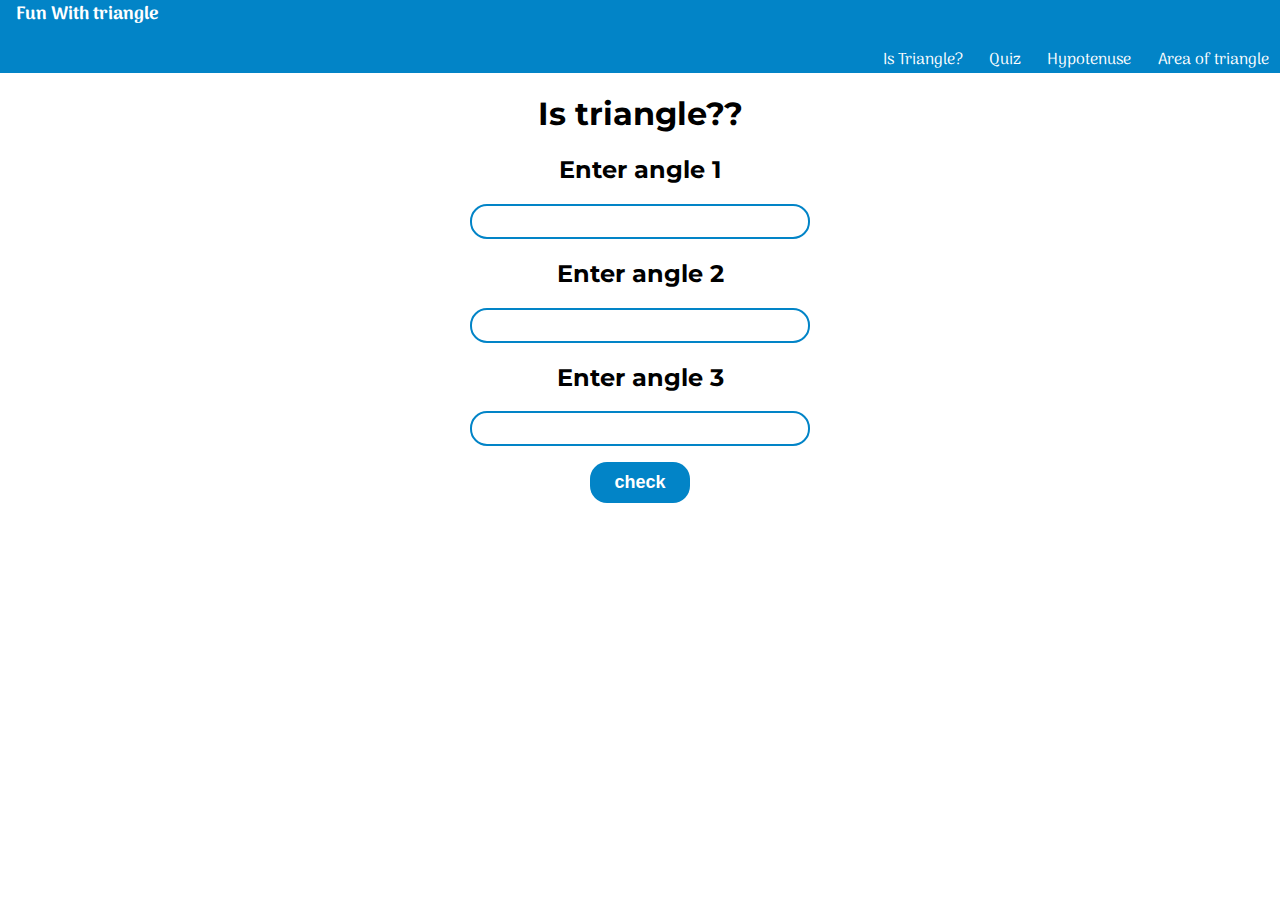
<file: index.html>
<!DOCTYPE html>
<html lang="en">

<head>
    <meta charset="UTF-8">
    <meta http-equiv="X-UA-Compatible" content="IE=edge">
    <meta name="viewport" content="width=device-width, initial-scale=1.0">
    <title>Is triangle</title>
    <link href="style.css" rel="stylesheet"/>
</head>

<body>
    <header>
        <h3> Fun With triangle</h3>
        <nav>
            <a href="/index.html">Is Triangle?</a>
            <a href="/pages/quiz.html">Quiz</a>
            <a href="/pages/hypotenuse.html">Hypotenuse</a>
            <a href="/pages/area_of_triangle.html">Area of triangle</a>
        </nav>
    </header>
    <div class="container">
        <h1>Is triangle??</h1>
        <h2>Enter angle 1</h2>
        <input type="number" id="angle1" class="angle" required />
        <h2>Enter angle 2</h2>
        <input type="number" id="angle2" class="angle" required />
    <h2>Enter angle 3</h2>
    <input type="number" id="angle3" class="angle" required />
    <input type="button" id="click" value="check" class="click"/>
    <h3 id="msg" class="msg"></h3>

</div>
    <script src="main.js" type="text/javascript"></script>
</body>

</html>
</file>
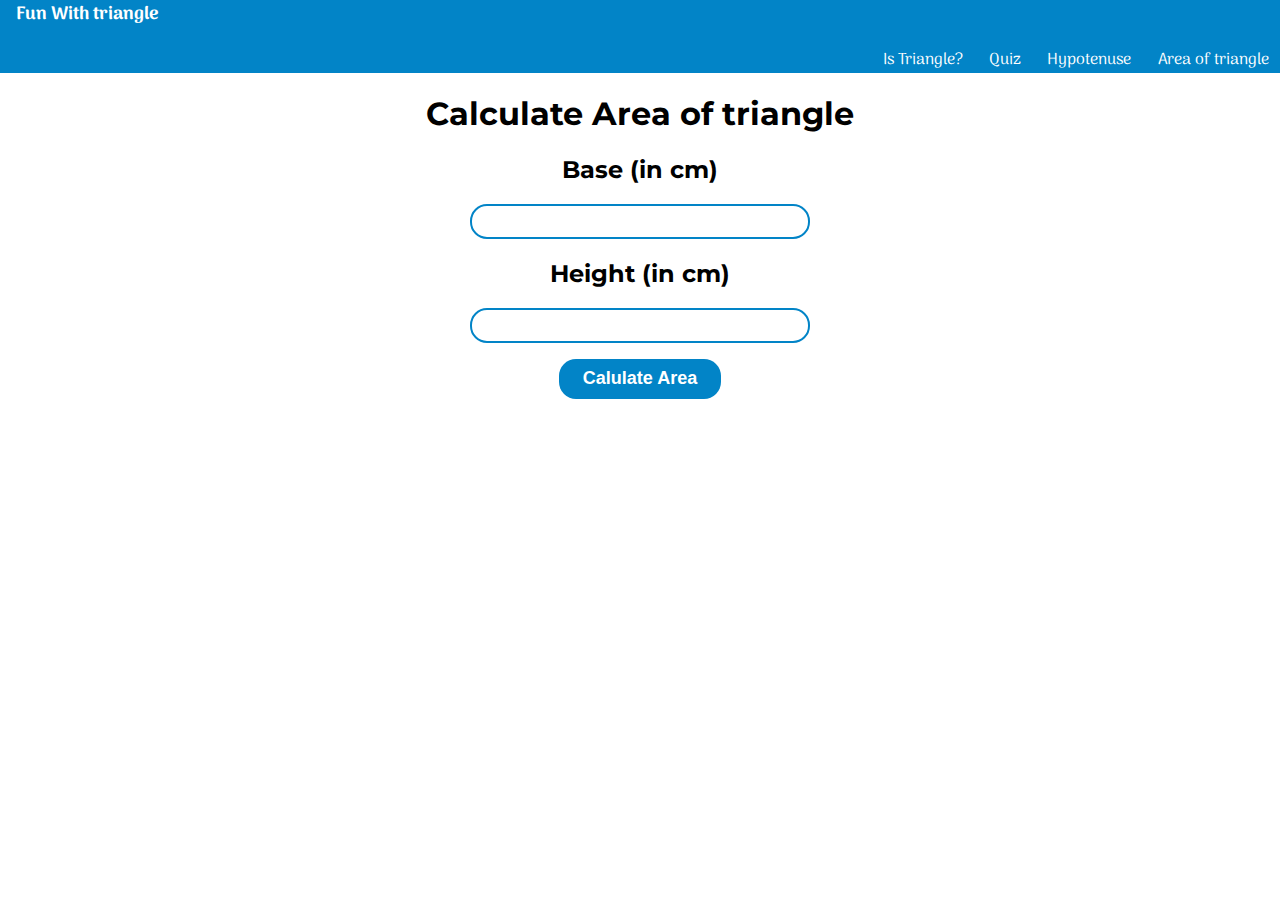
<file: pages/area_of_triangle.html>
<!DOCTYPE html>
<html lang="en">
<head>
    <meta charset="UTF-8">
    <meta http-equiv="X-UA-Compatible" content="IE=edge">
    <meta name="viewport" content="width=device-width, initial-scale=1.0">
    <title>Area of triangle</title>
    <link href="/style.css" rel="stylesheet"/>
</head>
<body>
    <header>
        <h3> Fun With triangle</h3>
        <nav>
            <a href="/index.html">Is Triangle?</a>
            <a href="quiz.html">Quiz</a>
            <a href="/pages/hypotenuse.html">Hypotenuse</a>
            <a href="/pages/area_of_triangle.html">Area of triangle</a>
        </nav>
    </header>
    <div class="container">
        <h1>Calculate Area of triangle</h1>
        <h2>Base (in cm)</h2>
        <input type="number" class="angle" id="lenghtOne">
        <h2>Height (in cm)</h2>
        <input type="number" class="angle" id="lengthTwo">
        <input type="button" value="Calulate Area" class="click" id="btn">
        <h3 id="output"></h3>
    </div>
    <script src="/script/Area-of-triangle.js" type="text/javascript"></script>
</body>
</html>
</file>
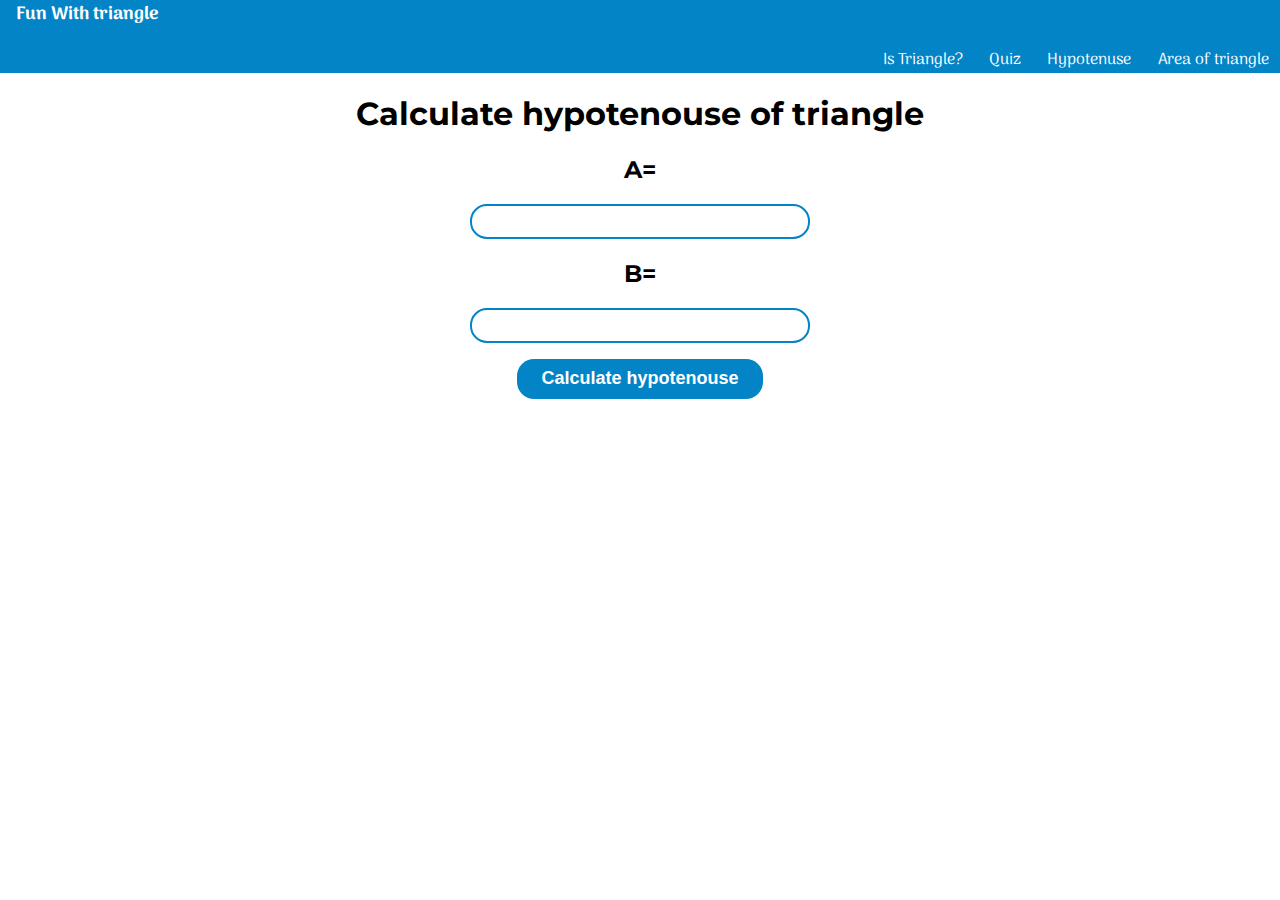
<file: pages/hypotenuse.html>
<!DOCTYPE html>
<html lang="en">
<head>
    <meta charset="UTF-8">
    <meta http-equiv="X-UA-Compatible" content="IE=edge">
    <meta name="viewport" content="width=device-width, initial-scale=1.0">
    <title>Hypotenouse of right angle triangle</title>
    <link href="/style.css" rel="stylesheet"/>
</head>
<body>
    <header>
        <h3> Fun With triangle</h3>
        <nav>
            <a href="/index.html">Is Triangle?</a>
            <a href="quiz.html">Quiz</a>
            <a href="/pages/hypotenuse.html">Hypotenuse</a>
            <a href="/pages/area_of_triangle.html">Area of triangle</a>
        </nav>
    </header>
    <div class="container">
    <h1>Calculate hypotenouse of triangle</h1>
    <h2>A=</h2>
    <input type="number" id="first" class="angle"/>
    <h2>B=</h2>
    <input type="number" class="angle" id="second" />
    <input type="button" value="Calculate hypotenouse" class="click" id="click"/>
    <h3 id="ot"></h3>
</div>
<script src="/script/hypotenuse.js" type="text/javascript"></script>
</body>
</html>
</file>
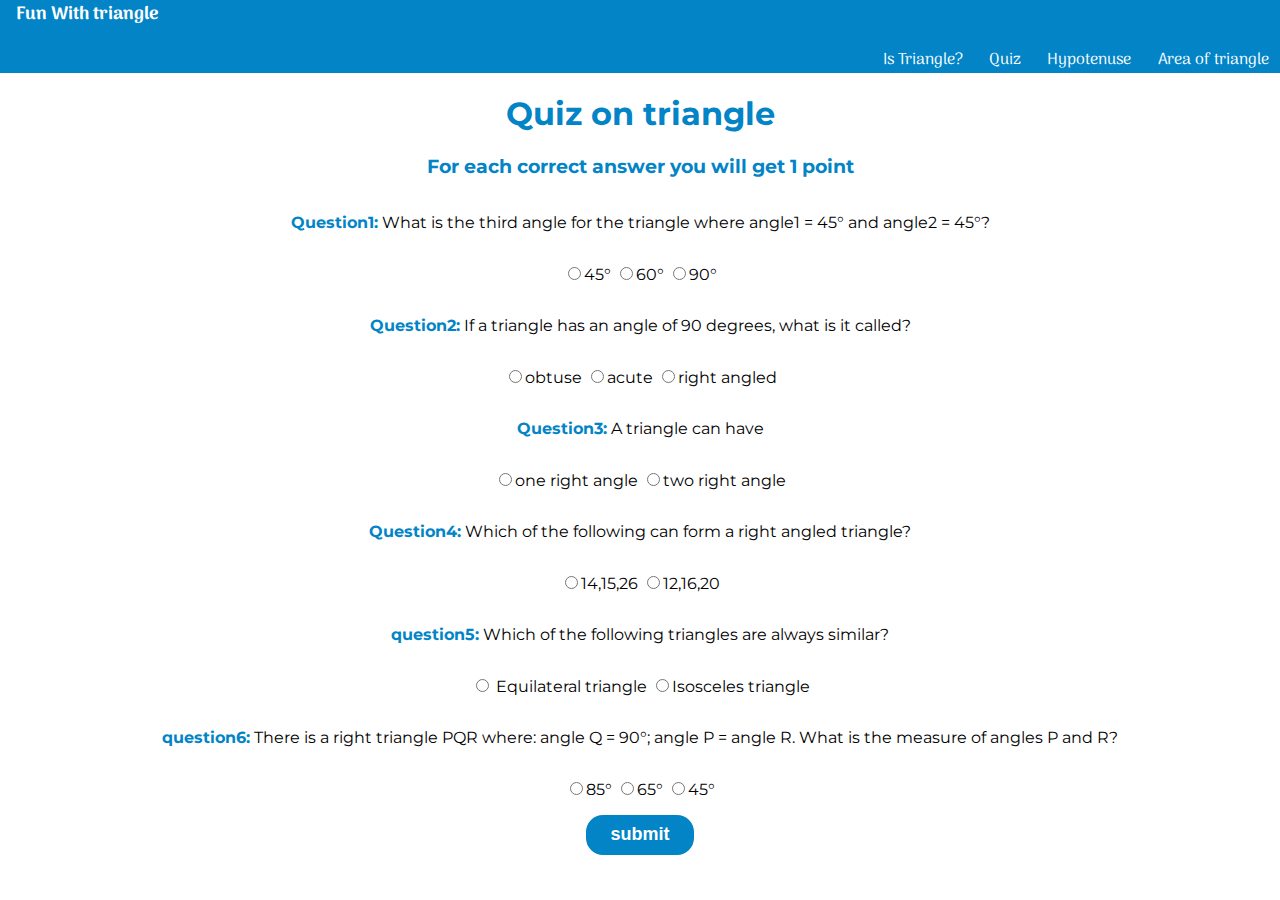
<file: pages/quiz.html>
<!DOCTYPE html>
<html lang="en">
  <head>
    <meta charset="UTF-8" />
    <meta http-equiv="X-UA-Compatible" content="IE=edge" />
    <meta name="viewport" content="width=device-width, initial-scale=1.0" />
    <link href="/style.css" rel="stylesheet" />
    <title>Quiz | triangles</title>
  </head>
  <body>
    <header>
        <h3> Fun With triangle</h3>
        <nav>
            <a href="/index.html">Is Triangle?</a>
            <a href="quiz.html">Quiz</a>
            <a href="/pages/hypotenuse.html">Hypotenuse</a>
            <a href="/pages/area_of_triangle.html">Area of triangle</a>
        </nav>
    </header>
    <main class="container">
      <h1>Quiz on triangle</h1>
      <h3>For each correct answer you will get 1 point</h3>
      <form class="quiz">
        <div class="questions">
          <p>
            <strong>Question1:</strong> What is the third angle for the triangle where angle1 = 45° and angle2 = 45°?
          </p>
          <label><input type="radio" name="question1" value="45°"/>45°</label>
          <label><input type="radio" name="question1" value="60°"/>60°</label>
          <label><input type="radio" name="question1" value="90°"/>90°</label>
        </div>
        <div class="questions">
            <p><strong>Question2:</strong> If a triangle has an angle of 90 degrees, what is it called?</p>
            <label><input type="radio" name="question2" value="obtuse"/>obtuse</label>
            <label><input type="radio" name="question2" value="acute"/>acute</label>
            <label><input type="radio" name="question2" value="right angled"/>right angled</label>
        </div>
        <div class="questions">
            <p><strong>Question3:</strong> A triangle can have</p>
            <label><input type="radio" name="question3" value="one right angle"/>one right angle</label>
            <label><input type="radio" name="question3" value="two right angle"/>two right angle</label>
        </div>
        <div class="questions">
            <p><strong>Question4:</strong> Which of the following can form a right angled triangle?</p>
            <label><input type="radio" name="question4" value="14,15,26"/>14,15,26</label>
            <label><input type="radio" name="question4" value="12,16,20"/>12,16,20</label>
        </div>
        <div class="questions">
            <p><strong>question5:</strong> Which of the following triangles are always similar?</p>
            <label><input type="radio" name="question5" value=" Equilateral triangle"/> Equilateral triangle</label>
            <label><input type="radio" name="question5" value="Isosceles triangle"/>Isosceles triangle</label>
        </div>
        <div class="questions">
          <p><strong>question6:</strong> There is a right triangle PQR where: angle Q = 90°; angle P = angle R. What is the measure of angles P and R?</p>
          <label><input type="radio" name="question6" value=" 85°"/>85°</label>
            <label><input type="radio" name="question6" value="65°"/>65°</label>
            <label><input type="radio" name="question6" value="45°"/>45°</label>
        </div>
        <input type="button" id="click" class="click" value="submit"/>
      </form>
      <h3 id="ot"></h3>
    </main>
    <script src="/script/quiz.js" type="text/javascript"></script>
  </body>
</html>
</file>
<file: style.css>
@import url("https://fonts.googleapis.com/css2?family=Arima:wght@500&family=Montserrat&display=swap");

:root {
  --background-color: #0284c7;
}

body {
  font-family: "Montserrat", sans-serif;
  margin: 0;
}

header {
  margin: 0;
  font-family: "Arima", cursive;
  background-color: var(--background-color);
}

header > h3 {
    padding: 0rem 1rem;
    font-size: large;
  color: white;
  margin-block-start: 0em;
  margin-block-end: 1em;
}

nav {
  text-align: right;
}

a {
  padding:0rem 0.7rem;
  text-decoration:none;
  color: white;
}
.container{
    text-align: center;
}
.angle{
width: 25%;
padding: 0.5rem;
outline: none;
border: 2px solid var(--background-color);
border-radius: 17px;
}


.click{
    display: flex;
  margin: auto;
  margin-top: 1rem;
  padding: 0.6rem 1.5rem;
  font-size: large;
  font-weight: bold;
  text-align: center;
  background-color: var(--background-color);
  border: none;
  outline: none;
  color: white;
  
    border-radius: 17px;
}

.msg{
    color: var(--background-color);
}

p{
    padding: 1rem;
}
main h1,h3,strong{
    color: var(--background-color);
}
</file>
